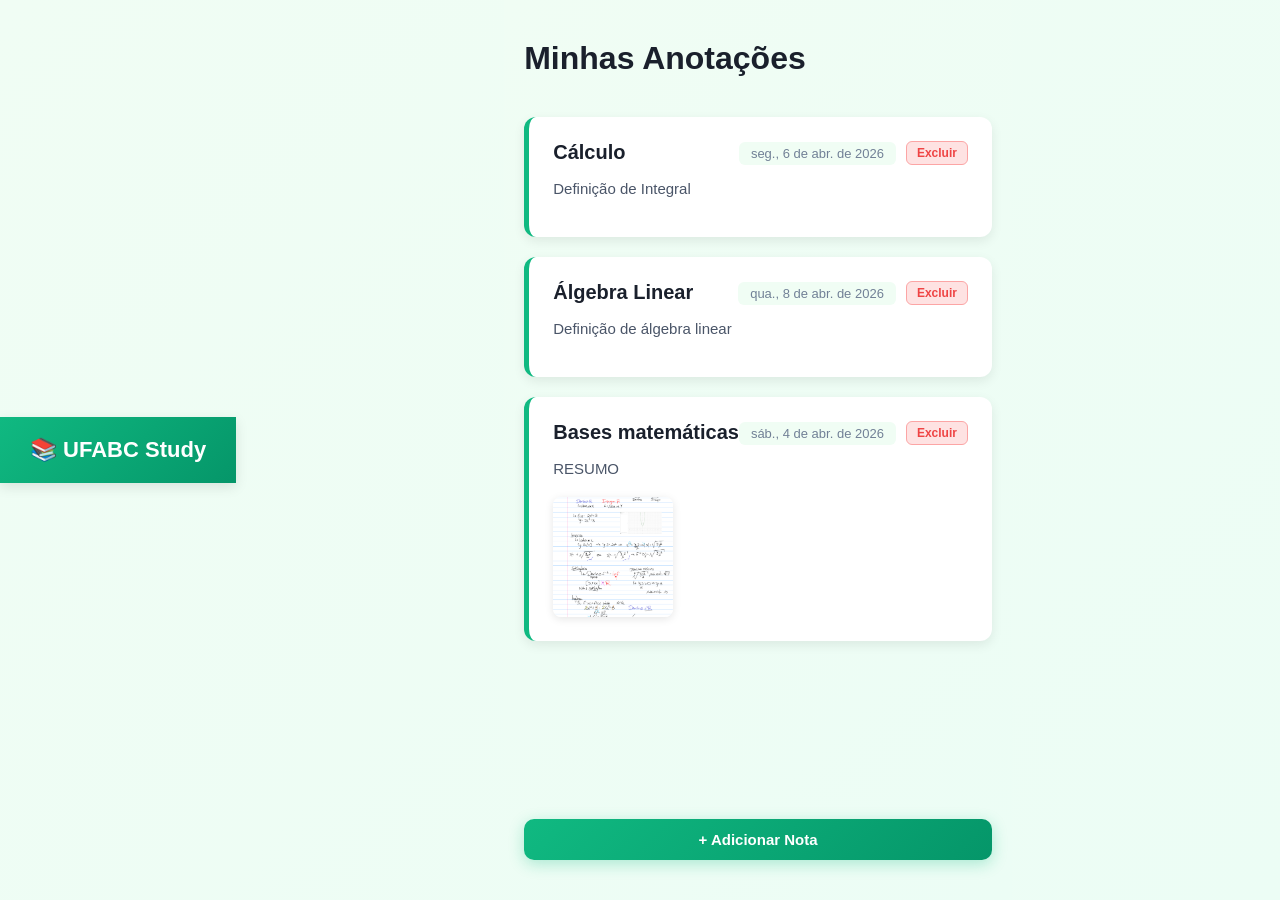
<file: htdocs/index.html>
<!DOCTYPE html>
<html lang="pt-BR">
<head>
  <meta charset="UTF-8">
  <title>UFABC Study - Dashboard</title>
  <meta name="viewport" content="width=device-width, initial-scale=1.0">
  <link rel="stylesheet" href="style.css">
</head>

<body>
  <header>📚 UFABC Study</header>

  <main class="dashboard-container">
    <div class="dashboard-header">
      <h1>Minhas Anotações</h1>
    </div>

    <div id="notesFeed" class="notes-feed">
      <!-- Notas serão carregadas aqui -->
      <div class="empty-state">
        <p>📝 Nenhuma nota adicionada ainda. Clique em "+ Adicionar Nota" para começar!</p>
      </div>
    </div>

    <button id="addNoteBtn" class="btn-add-note">+ Adicionar Nota</button>
  </main>

  <!-- Modal para adicionar nota -->
  <div id="noteModal" class="modal">
    <div class="modal-content">
      <div class="modal-header">
        <h2>Adicionar Nota de Aula</h2>
        <span class="close">&times;</span>
      </div>

      <form id="noteForm" class="note-form">
        <div class="form-group">
          <label for="materia">Nome da Matéria</label>
          <input type="text" id="materia" name="materia" placeholder="Ex: Matemática, História..." required>
        </div>

        <div class="form-group">
          <label for="data">Data da Aula</label>
          <input type="date" id="data" name="data" required>
        </div>

        <div class="form-group">
          <label for="conteudo">Conteúdo</label>
          <textarea id="conteudo" name="conteudo" placeholder="Digite aqui suas anotações..." rows="6" required></textarea>
        </div>

        <div class="form-group">
          <label for="fotos">Fotos (opcional)</label>
          <input type="file" id="fotos" name="fotos" accept="image/*" multiple>
          <div id="photoPreview" class="photo-preview"></div>
        </div>

        <div class="modal-actions">
          <button type="button" id="cancelBtn" class="btn-cancel">Cancelar</button>
          <button type="submit" class="btn-submit-modal">Salvar Nota</button>
        </div>
      </form>
    </div>
  </div>
  <div id="viewNoteModal" class="modal">
    <div class="modal-content">
      <div class="modal-header">
        <h2 id="viewMateriaTitle">Matéria</h2>
        <span class="close-view">&times;</span>
      </div>

      <div class="view-modal-body">
        <div class="note-date" id="viewDataDate" style="display: inline-block; margin-bottom: 20px;">Data</div>
        
        <div id="viewConteudoText" style="font-size: 16px; color: #4a5568; line-height: 1.6; white-space: pre-wrap; margin-bottom: 20px;">
          </div>

        <div id="viewFotosContainer" style="display: flex; flex-direction: column; gap: 15px;">
          </div>
      </div>
    </div>
  </div>

  <script src="script_index.js"></script>
</body>
</html>
</file>
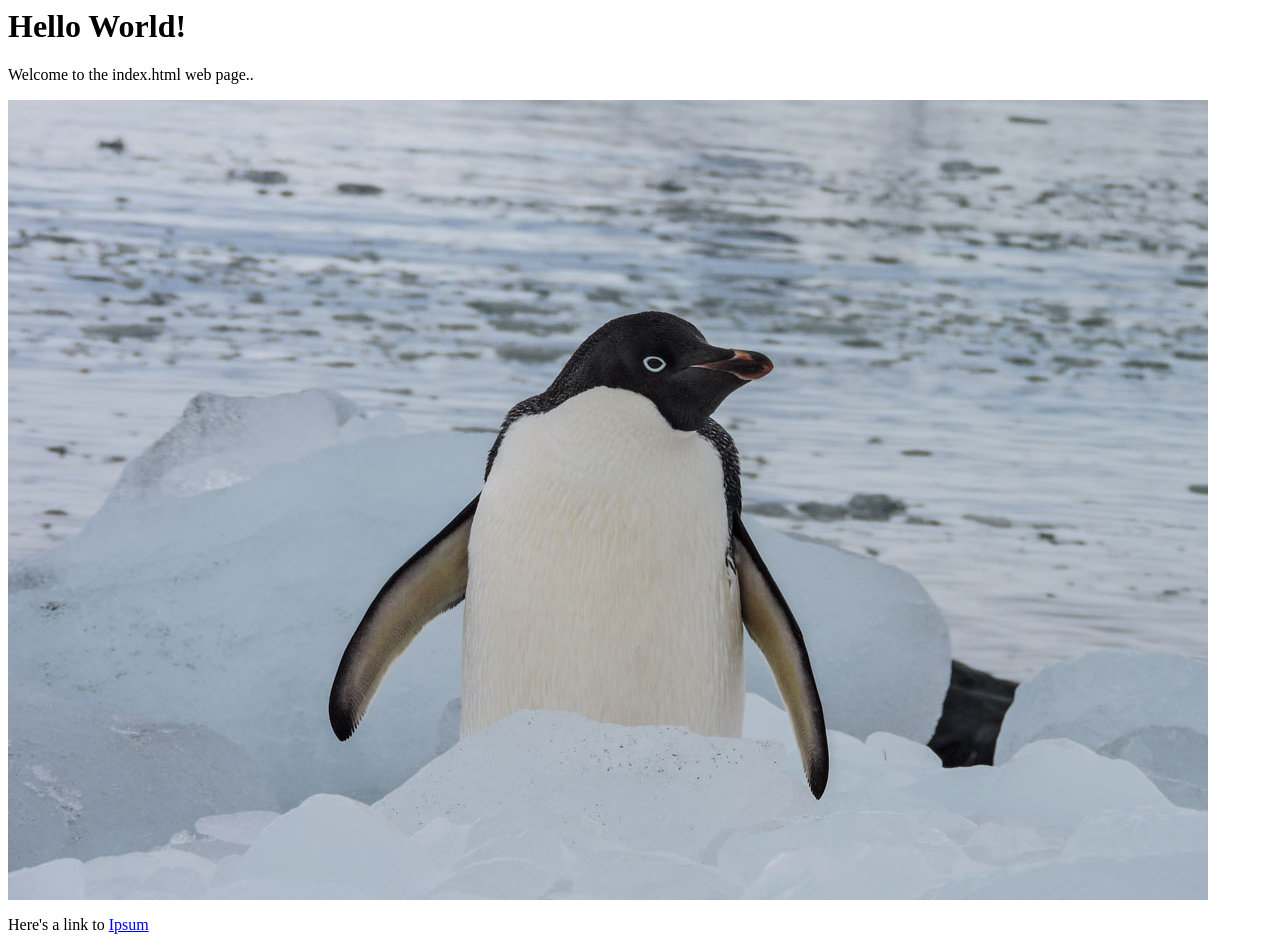
<file: projetoHTTP/htdocs/index.html>
<html>
<head>
    <title>Hello World</title>
</head>
<body>
    <h1>Hello World!</h1>
    <p>Welcome to the index.html web page..</p>
    <img src="pinguim.jpeg">
    <p>Here's a link to <a href="ipsum.html">Ipsum</a></p>
</body>
</html>
</file>
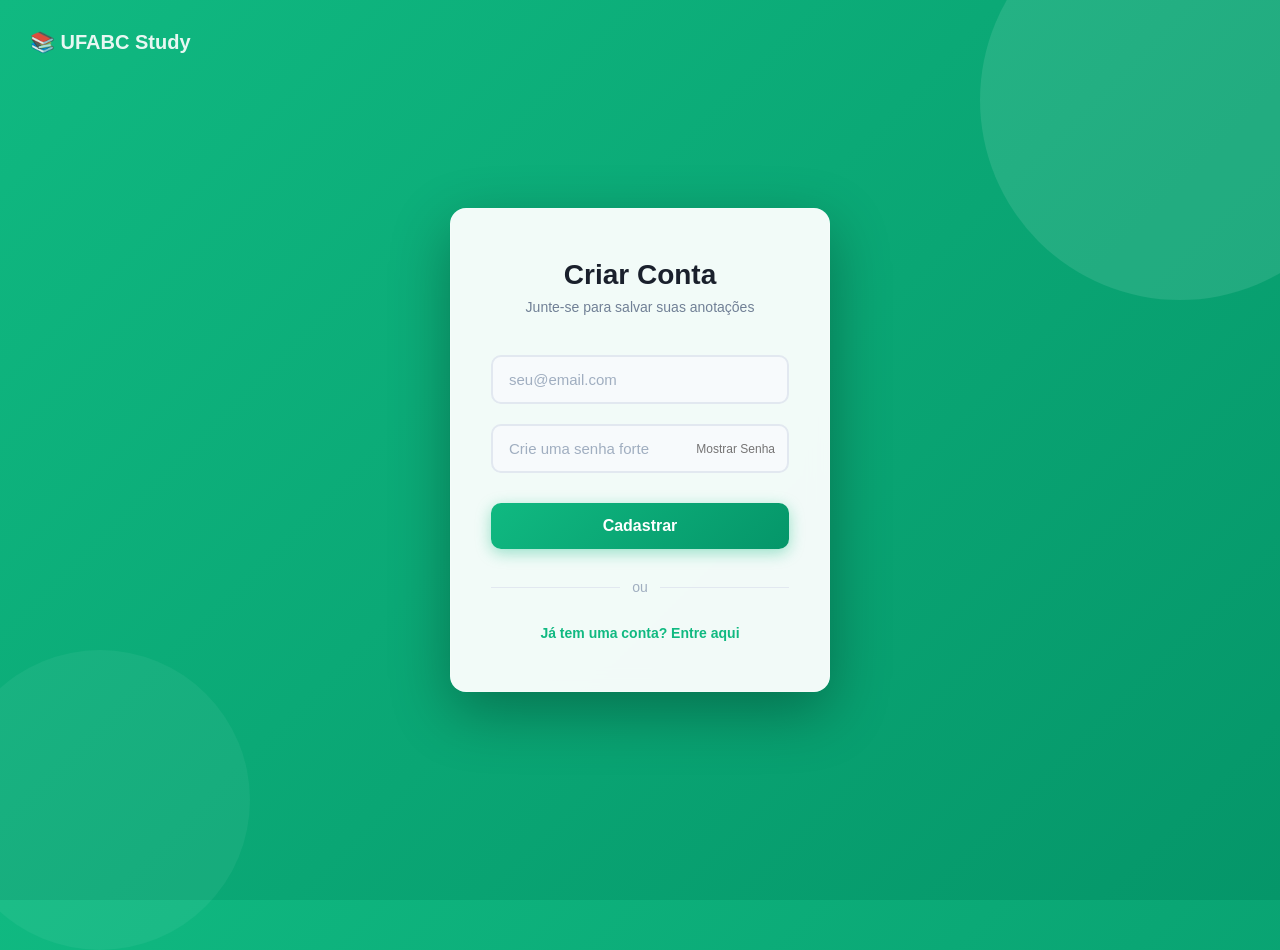
<file: htdocs/cadastro.html>
<!DOCTYPE html>
<html lang="pt-BR">
<head>
  <meta charset="UTF-8">
  <title>Cadastro - UFABC Study</title>
  <meta name="viewport" content="width=device-width, initial-scale=1.0">
  <link rel="stylesheet" href="style.css">
</head>

<body>

  <header>📚 UFABC Study</header>

  <div class="login-container">
    <div class="login-header">
      <h1>Criar Conta</h1>
      <p>Junte-se para salvar suas anotações</p>
    </div>

    <form id="cadastroForm">
      <div class="form-group">
        <input type="email" id="email" name="email" placeholder="seu@email.com" required>
      </div>

      <div class="form-group password-group">
        <div class="password-wrapper">
          <input type="password" id="senha" name="senha" placeholder="Crie uma senha forte" required>
          <span style="font-size: 12px; color: rgb(117, 116, 116);" id="toggleSenha" class="toggle-icon">Mostrar Senha</span>
        </div>
      </div>

      <button type="submit" class="btn-submit">Cadastrar</button>
    </form>

    <div class="divider">
      <span>ou</span>
    </div>

    <div class="footer-text">
      <a href="/login.html">Já tem uma conta? Entre aqui</a>
    </div>

  </div>

  <script src="script_cadastro.js"></script>

</body>
</html>
</file>
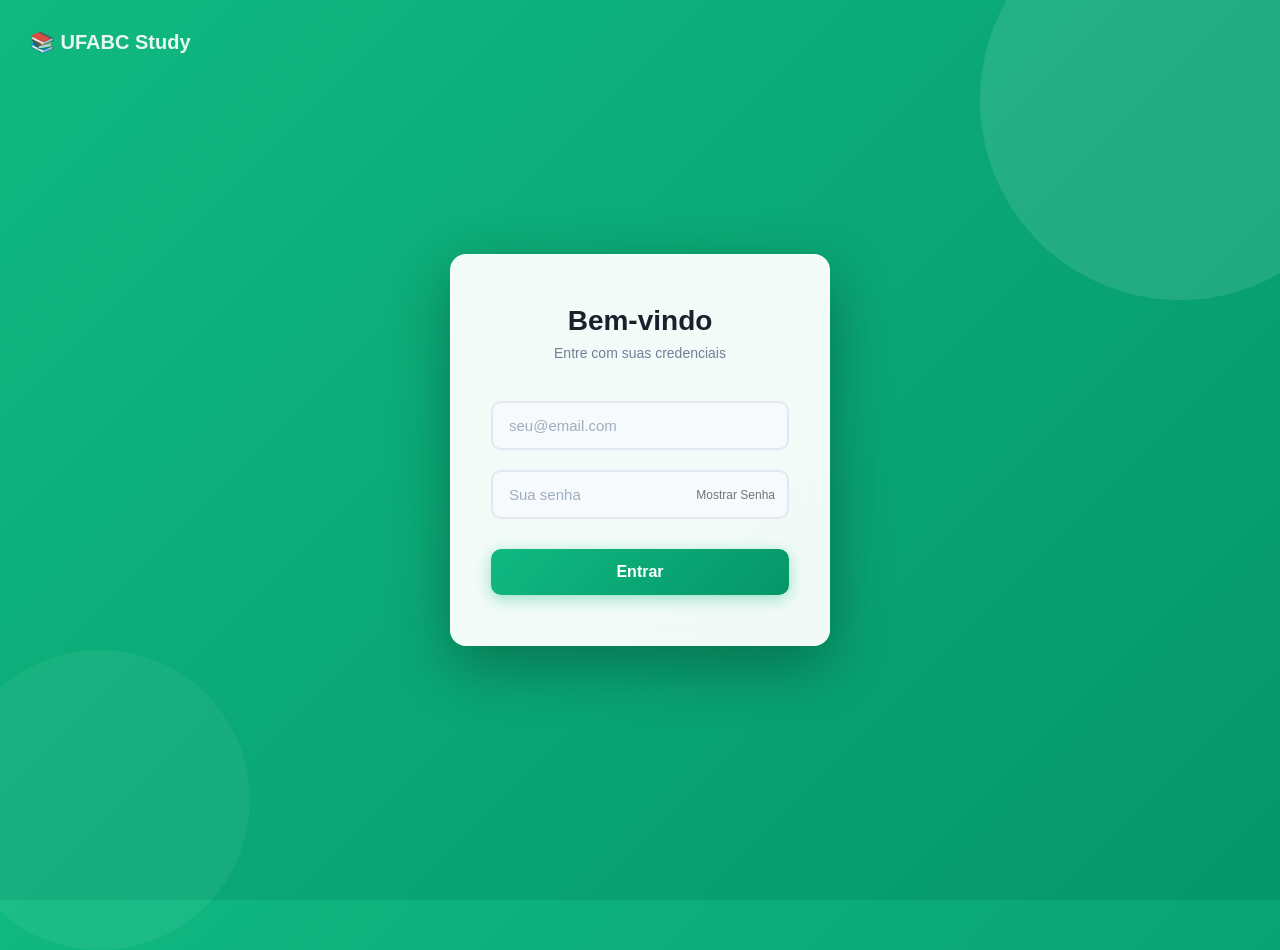
<file: htdocs/login.html>
<!DOCTYPE html>
<html lang="pt-BR">
<head>
  <meta charset="UTF-8">
  <title>UFABC Study</title>
  <meta name="viewport" content="width=device-width, initial-scale=1.0">

  <link rel="stylesheet" href="style.css">
</head>

<body>

  <header>📚 UFABC Study</header>

  <div class="login-container">
    <div class="login-header">
      <h1>Bem-vindo</h1>
      <p>Entre com suas credenciais</p>
    </div>

    <form id="loginForm">
      <div class="form-group">
        <input type="email" id="email" name="email" placeholder="seu@email.com" required>
      </div>

      <div class="form-group password-group">
        <div class="password-wrapper">
          <input type="password" id="senha" name="senha" placeholder="Sua senha" required>
          <span  style="font-size: 12px; color: rgb(117, 116, 116);" id="toggleSenha" class="toggle-icon">Mostrar Senha</span>
        </div>
      </div>

      <button type="submit" class="btn-submit">Entrar</button>
    </form>


  </div>

  <script src="script_login.js"></script>

</body>
</html>
</file>
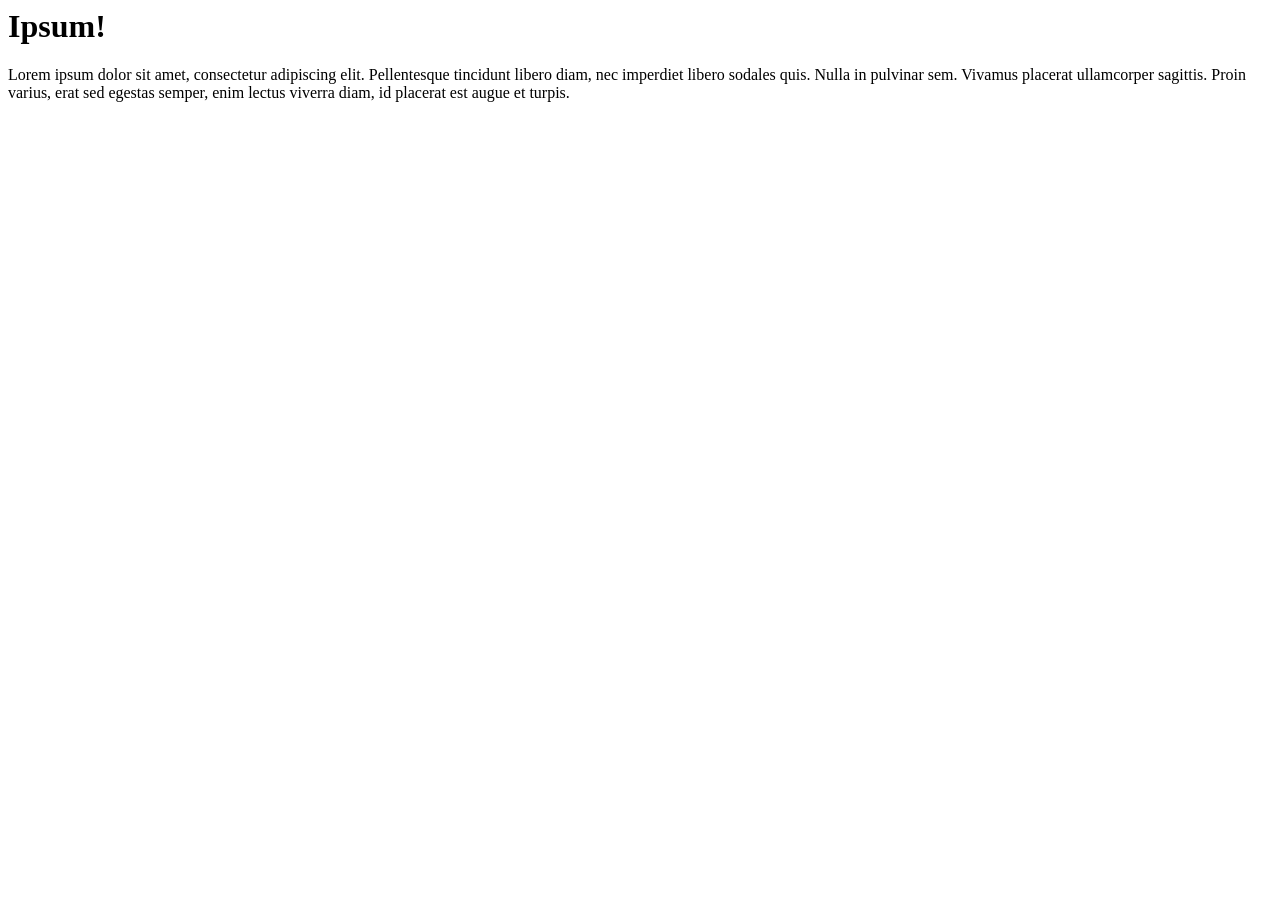
<file: projetoHTTP/htdocs/ipsum.html>
<html>
<head>
    <title>Ipsum</title>
</head>
<body>
    <h1>Ipsum!</h1>
    <p>Lorem ipsum dolor sit amet, consectetur adipiscing elit.
        Pellentesque tincidunt libero diam, nec imperdiet libero
        sodales quis. Nulla in pulvinar sem. Vivamus placerat
        ullamcorper sagittis. Proin varius, erat sed egestas semper,
        enim lectus viverra diam, id placerat est augue et turpis.
    </p>
</body>
</html>
</file>
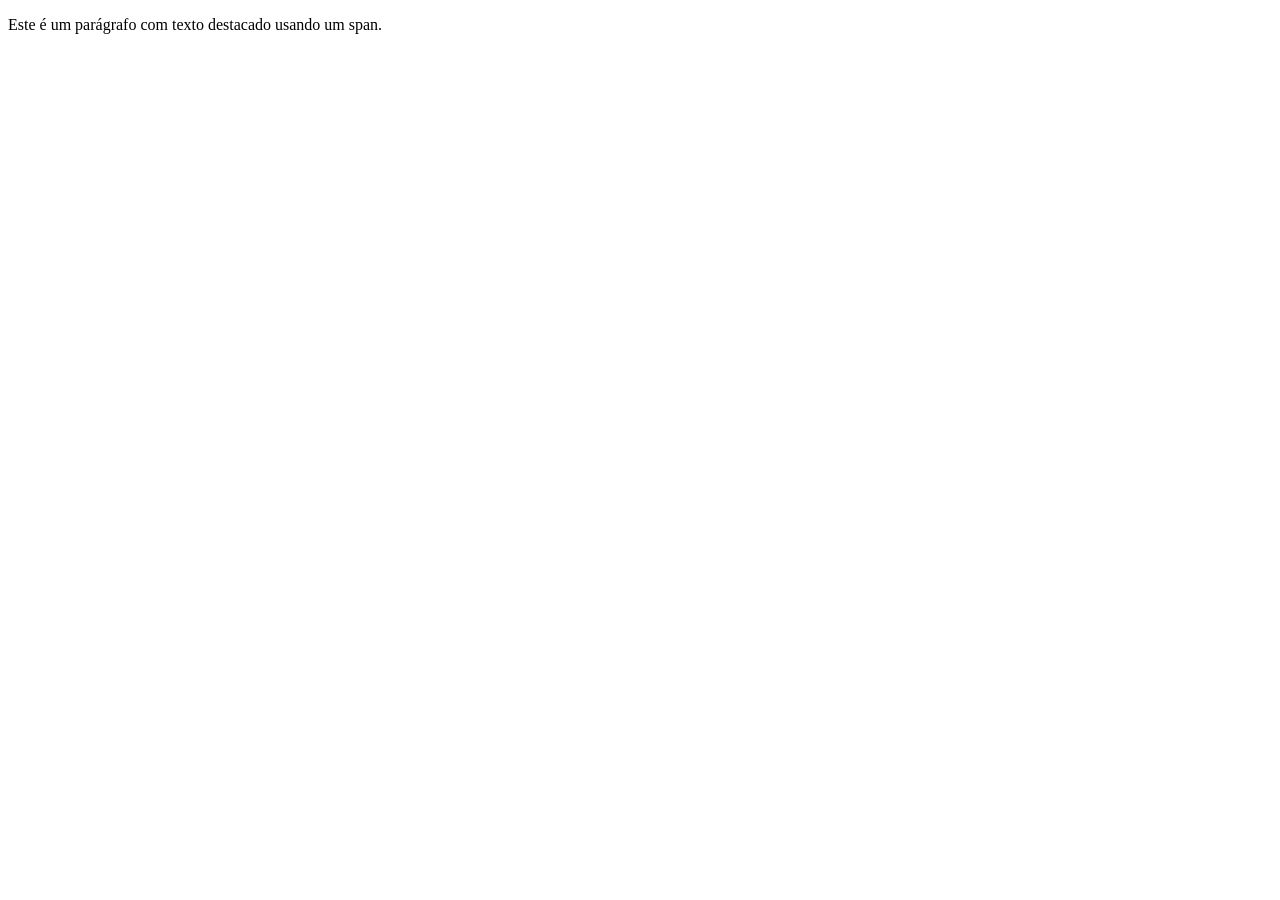
<file: projetoHTTP/htdocs/teste.html>
<!DOCTYPE html><html lang="pt-BR"><head> <meta charset="UTF-8"> <title>Exemplo Genérico</title></head><body> <div class="container"> <p>Este é um parágrafo com <span class="destaque">texto destacado</span> usando um span.</p> </div></body></html>
</file>
<file: htdocs/style.css>
* {
  margin: 0;
  padding: 0;
  box-sizing: border-box;
  font-family: -apple-system, BlinkMacSystemFont, 'Segoe UI', 'Roboto', 'Oxygen',
    'Ubuntu', 'Cantarell', 'Fira Sans', 'Droid Sans', 'Helvetica Neue',
    sans-serif;
  -webkit-font-smoothing: antialiased;
  -moz-osx-font-smoothing: grayscale;
}

body {
  height: 100vh;
  background: linear-gradient(135deg, #10b981 0%, #059669 100%);
  display: flex;
  align-items: center;
  justify-content: center;
  position: relative;
  overflow: hidden;
}

body::before {
  content: '';
  position: absolute;
  width: 400px;
  height: 400px;
  background: rgba(255, 255, 255, 0.1);
  border-radius: 50%;
  top: -100px;
  right: -100px;
  pointer-events: none;
}

body::after {
  content: '';
  position: absolute;
  width: 300px;
  height: 300px;
  background: rgba(255, 255, 255, 0.05);
  border-radius: 50%;
  bottom: -50px;
  left: -50px;
  pointer-events: none;
}

header {
  position: absolute;
  top: 30px;
  left: 30px;
  font-size: 20px;
  color: #ffffff;
  font-weight: 600;
  opacity: 0.9;
}

.login-container {
  background: rgba(255, 255, 255, 0.95);
  padding: 50px 40px;
  border-radius: 16px;
  width: 380px;
  box-shadow: 0 20px 60px rgba(0, 0, 0, 0.3);
  text-align: center;
  backdrop-filter: blur(10px);
  border: 1px solid rgba(255, 255, 255, 0.2);
  animation: slideUp 0.6s ease-out;
}

@keyframes slideUp {
  from {
    opacity: 0;
    transform: translateY(30px);
  }
  to {
    opacity: 1;
    transform: translateY(0);
  }
}

@keyframes fadeIn {
  from {
    opacity: 0;
    transform: translateY(10px);
  }
  to {
    opacity: 1;
    transform: translateY(0);
  }
}

.login-header {
  margin-bottom: 40px;
}

.login-header h1 {
  color: #1a202c;
  font-size: 28px;
  margin-bottom: 8px;
  font-weight: 700;
}

.login-header p {
  color: #718096;
  font-size: 14px;
  font-weight: 500;
}

.form-group {
  margin-bottom: 20px;
  text-align: left;
}

.form-group input {
  width: 100%;
  padding: 14px 16px;
  border-radius: 10px;
  border: 2px solid #e2e8f0;
  font-size: 15px;
  color: #1a202c;
  background-color: #f7fafc;
  transition: all 0.3s ease;
}

.form-group input::placeholder {
  color: #a0aec0;
  font-weight: 400;
}

.form-group input:focus {
  outline: none;
  border-color: #10b981;
  background-color: #ffffff;
  box-shadow: 0 0 0 3px rgba(16, 185, 129, 0.1);
}

.form-group input:hover {
  border-color: #cbd5e0;
}

.password-wrapper {
  position: relative;
}

.password-wrapper input {
  padding-right: 45px;
}

.toggle-icon {
  position: absolute;
  right: 14px;
  top: 50%;
  transform: translateY(-50%);
  cursor: pointer;
  font-size: 18px;
  user-select: none;
  transition: all 0.2s ease;
}

.toggle-icon:hover {
  transform: translateY(-50%) scale(1.1);
}

.btn-submit {
  width: 100%;
  padding: 14px;
  background: linear-gradient(135deg, #10b981 0%, #059669 100%);
  color: white;
  border: none;
  border-radius: 10px;
  cursor: pointer;
  font-size: 16px;
  font-weight: 600;
  transition: all 0.3s ease;
  margin-top: 10px;
  box-shadow: 0 4px 15px rgba(16, 185, 129, 0.4);
}

.btn-submit:hover {
  transform: translateY(-2px);
  box-shadow: 0 6px 20px rgba(16, 185, 129, 0.6);
}

.btn-submit:active {
  transform: translateY(0);
}

.divider {
  display: flex;
  align-items: center;
  margin: 30px 0;
  color: #cbd5e0;
  font-size: 14px;
}

.divider::before,
.divider::after {
  content: '';
  flex: 1;
  height: 1px;
  background-color: #e2e8f0;
}

.divider span {
  padding: 0 12px;
  color: #a0aec0;
}

.footer-text {
  font-size: 14px;
  color: #718096;
  font-weight: 500;
}

.footer-text a {
  color: #10b981;
  text-decoration: none;
  font-weight: 600;
  transition: all 0.2s ease;
}

.footer-text a:hover {
  color: #059669;
  text-decoration: underline;
}

.container {
  background: #ffffff;
  padding: 40px;
  border-radius: 12px;
  width: 600px;
  max-width: 90%;
  box-shadow: 0 10px 25px rgba(0, 0, 0, 0.2);
  text-align: center;
}

.container h1 {
  color: #2f3e46;
  margin-bottom: 10px;
}

.subtitle {
  color: #666;
  margin-bottom: 30px;
  font-size: 14px;
}

.content {
  display: flex;
  gap: 15px;
  flex-wrap: wrap;
  justify-content: center;
}

.card {
  background: #f8f9fa;
  padding: 20px;
  border-radius: 10px;
  width: 150px;
  box-shadow: 0 5px 15px rgba(0,0,0,0.1);
  text-align: left;
}

.card h3 {
  margin-bottom: 10px;
  color: #4a6fa5;
}

.card p {
  font-size: 13px;
  color: #555;
}

/* Dashboard Styles */
body.dashboard-body {
  height: auto;
  background: linear-gradient(135deg, #f0fdf4 0%, #ecfdf5 100%);
  padding: 0;
  overflow: visible;
}

body.dashboard-body::before,
body.dashboard-body::after {
  display: none;
}

header.dashboard-header {
  position: static;
  padding: 20px 30px;
  background: linear-gradient(135deg, #10b981 0%, #059669 100%);
  box-shadow: 0 4px 12px rgba(0, 0, 0, 0.1);
  font-size: 22px;
  color: #ffffff;
  font-weight: 700;
  margin-bottom: 0;
  opacity: 1;
}

.dashboard-container {
  min-height: 100vh;
  background: linear-gradient(135deg, #f0fdf4 0%, #ecfdf5 100%);
  padding: 40px 20px;
  max-width: 1200px;
  margin: 0 auto;
  display: flex;
  flex-direction: column;
}

.dashboard-header {
  margin-bottom: 40px;
}

.dashboard-header h1 {
  color: #1a202c;
  font-size: 32px;
  font-weight: 700;
}

.btn-add-note {
  padding: 12px 24px;
  background: linear-gradient(135deg, #10b981 0%, #059669 100%);
  color: white;
  border: none;
  border-radius: 10px;
  cursor: pointer;
  font-size: 15px;
  font-weight: 600;
  transition: all 0.3s ease;
  box-shadow: 0 4px 15px rgba(16, 185, 129, 0.3);
  margin-top: 30px;
  width: 100%;
}

.btn-add-note:hover {
  transform: translateY(-2px);
  box-shadow: 0 6px 20px rgba(16, 185, 129, 0.4);
}

.notes-feed {
  display: flex;
  flex-direction: column;
  gap: 20px;
  flex: 1;
}

.note-card {
  background: white;
  border-radius: 12px;
  padding: 24px;
  box-shadow: 0 4px 12px rgba(0, 0, 0, 0.08);
  border-left: 5px solid #10b981;
  transition: all 0.3s ease;
  animation: fadeIn 0.4s ease-out;
}

.note-card:hover {
  box-shadow: 0 8px 20px rgba(0, 0, 0, 0.12);
  transform: translateY(-2px);
}

.note-header {
  display: flex;
  justify-content: space-between;
  align-items: flex-start;
  margin-bottom: 12px;
}

.note-title {
  font-size: 20px;
  font-weight: 700;
  color: #1a202c;
}

.note-date {
  font-size: 13px;
  color: #718096;
  background: #f0fdf4;
  padding: 4px 12px;
  border-radius: 6px;
  font-weight: 500;
}

.note-content {
  font-size: 15px;
  color: #4a5568;
  line-height: 1.6;
  margin-bottom: 12px;
  white-space: pre-wrap;
  word-wrap: break-word;
}

.note-photos {
  display: flex;
  gap: 12px;
  margin-top: 16px;
  flex-wrap: wrap;
}

.note-photo {
  width: 120px;
  height: 120px;
  border-radius: 8px;
  overflow: hidden;
  box-shadow: 0 2px 8px rgba(0, 0, 0, 0.1);
}

.note-photo img {
  width: 100%;
  height: 100%;
  object-fit: cover;
}

.empty-state {
  text-align: center;
  padding: 60px 20px;
  background: white;
  border-radius: 12px;
  color: #718096;
  font-size: 16px;
  box-shadow: 0 2px 8px rgba(0, 0, 0, 0.05);
}

/* Modal Styles */
.modal {
  display: none;
  position: fixed;
  z-index: 1000;
  left: 0;
  top: 0;
  width: 100%;
  height: 100%;
  background-color: rgba(0, 0, 0, 0.5);
  animation: fadeIn 0.3s ease-out;
}

.modal.show {
  display: flex;
  align-items: center;
  justify-content: center;
}

.modal-content {
  background: white;
  padding: 40px;
  border-radius: 16px;
  width: 90%;
  max-width: 600px;
  max-height: 90vh;
  overflow-y: auto;
  box-shadow: 0 20px 60px rgba(0, 0, 0, 0.3);
  animation: slideUp 0.3s ease-out;
}

.modal-header {
  display: flex;
  justify-content: space-between;
  align-items: center;
  margin-bottom: 30px;
  border-bottom: 2px solid #e2e8f0;
  padding-bottom: 20px;
}

.modal-header h2 {
  color: #1a202c;
  font-size: 24px;
  font-weight: 700;
}

.close {
  color: #718096;
  font-size: 32px;
  font-weight: bold;
  cursor: pointer;
  transition: all 0.2s ease;
}

.close:hover {
  color: #059669;
  transform: scale(1.2);
}

.note-form {
  display: flex;
  flex-direction: column;
  gap: 20px;
}

.note-form .form-group {
  margin-bottom: 0;
}

.form-group label {
  display: block;
  font-size: 14px;
  font-weight: 600;
  color: #1a202c;
  margin-bottom: 8px;
}

.form-group textarea {
  width: 100%;
  padding: 14px 16px;
  border-radius: 10px;
  border: 2px solid #e2e8f0;
  font-size: 15px;
  color: #1a202c;
  background-color: #f7fafc;
  font-family: inherit;
  transition: all 0.3s ease;
  resize: vertical;
}

.form-group textarea::placeholder {
  color: #a0aec0;
}

.form-group textarea:focus {
  outline: none;
  border-color: #10b981;
  background-color: #ffffff;
  box-shadow: 0 0 0 3px rgba(16, 185, 129, 0.1);
}

.photo-preview {
  display: flex;
  gap: 12px;
  flex-wrap: wrap;
  margin-top: 12px;
}

.photo-preview-item {
  position: relative;
  width: 100px;
  height: 100px;
  border-radius: 8px;
  overflow: hidden;
  box-shadow: 0 2px 8px rgba(0, 0, 0, 0.1);
}

.photo-preview-item img {
  width: 100%;
  height: 100%;
  object-fit: cover;
}

.remove-photo {
  position: absolute;
  top: 4px;
  right: 4px;
  background: red;
  color: white;
  border: none;
  border-radius: 50%;
  width: 24px;
  height: 24px;
  cursor: pointer;
  font-size: 16px;
  display: flex;
  align-items: center;
  justify-content: center;
}

.modal-actions {
  display: flex;
  gap: 12px;
  margin-top: 20px;
  border-top: 2px solid #e2e8f0;
  padding-top: 20px;
}

.btn-cancel {
  flex: 1;
  padding: 12px 20px;
  background: #e2e8f0;
  color: #4a5568;
  border: none;
  border-radius: 10px;
  cursor: pointer;
  font-size: 15px;
  font-weight: 600;
  transition: all 0.3s ease;
}

.btn-cancel:hover {
  background: #cbd5e0;
}

.btn-submit-modal {
  flex: 1;
  padding: 12px 20px;
  background: linear-gradient(135deg, #10b981 0%, #059669 100%);
  color: white;
  border: none;
  border-radius: 10px;
  cursor: pointer;
  font-size: 15px;
  font-weight: 600;
  transition: all 0.3s ease;
  box-shadow: 0 4px 15px rgba(16, 185, 129, 0.3);
}

.btn-submit-modal:hover {
  transform: translateY(-2px);
  box-shadow: 0 6px 20px rgba(16, 185, 129, 0.4);
}

.note-card {
  background: white;
  border-radius: 12px;
  padding: 24px;
  box-shadow: 0 4px 12px rgba(0, 0, 0, 0.08);
  border-left: 5px solid #10b981;
  transition: all 0.3s ease;
  animation: fadeIn 0.4s ease-out;
  cursor: pointer;
}

.close-view {
  color: #718096;
  font-size: 32px;
  font-weight: bold;
  cursor: pointer;
  transition: all 0.2s ease;
}

.close-view:hover {
  color: #059669;
  transform: scale(1.2);
}

.btn-delete {
  padding: 4px 10px;
  background: #fee2e2;
  color: #ef4444;
  border: 1px solid #fca5a5;
  border-radius: 6px;
  cursor: pointer;
  font-size: 12px;
  font-weight: bold;
  transition: all 0.2s ease;
}

.btn-delete:hover {
  background: #ef4444;
  color: white;
  transform: translateY(-1px);
  box-shadow: 0 2px 5px rgba(239, 68, 68, 0.3);
}
</file>
